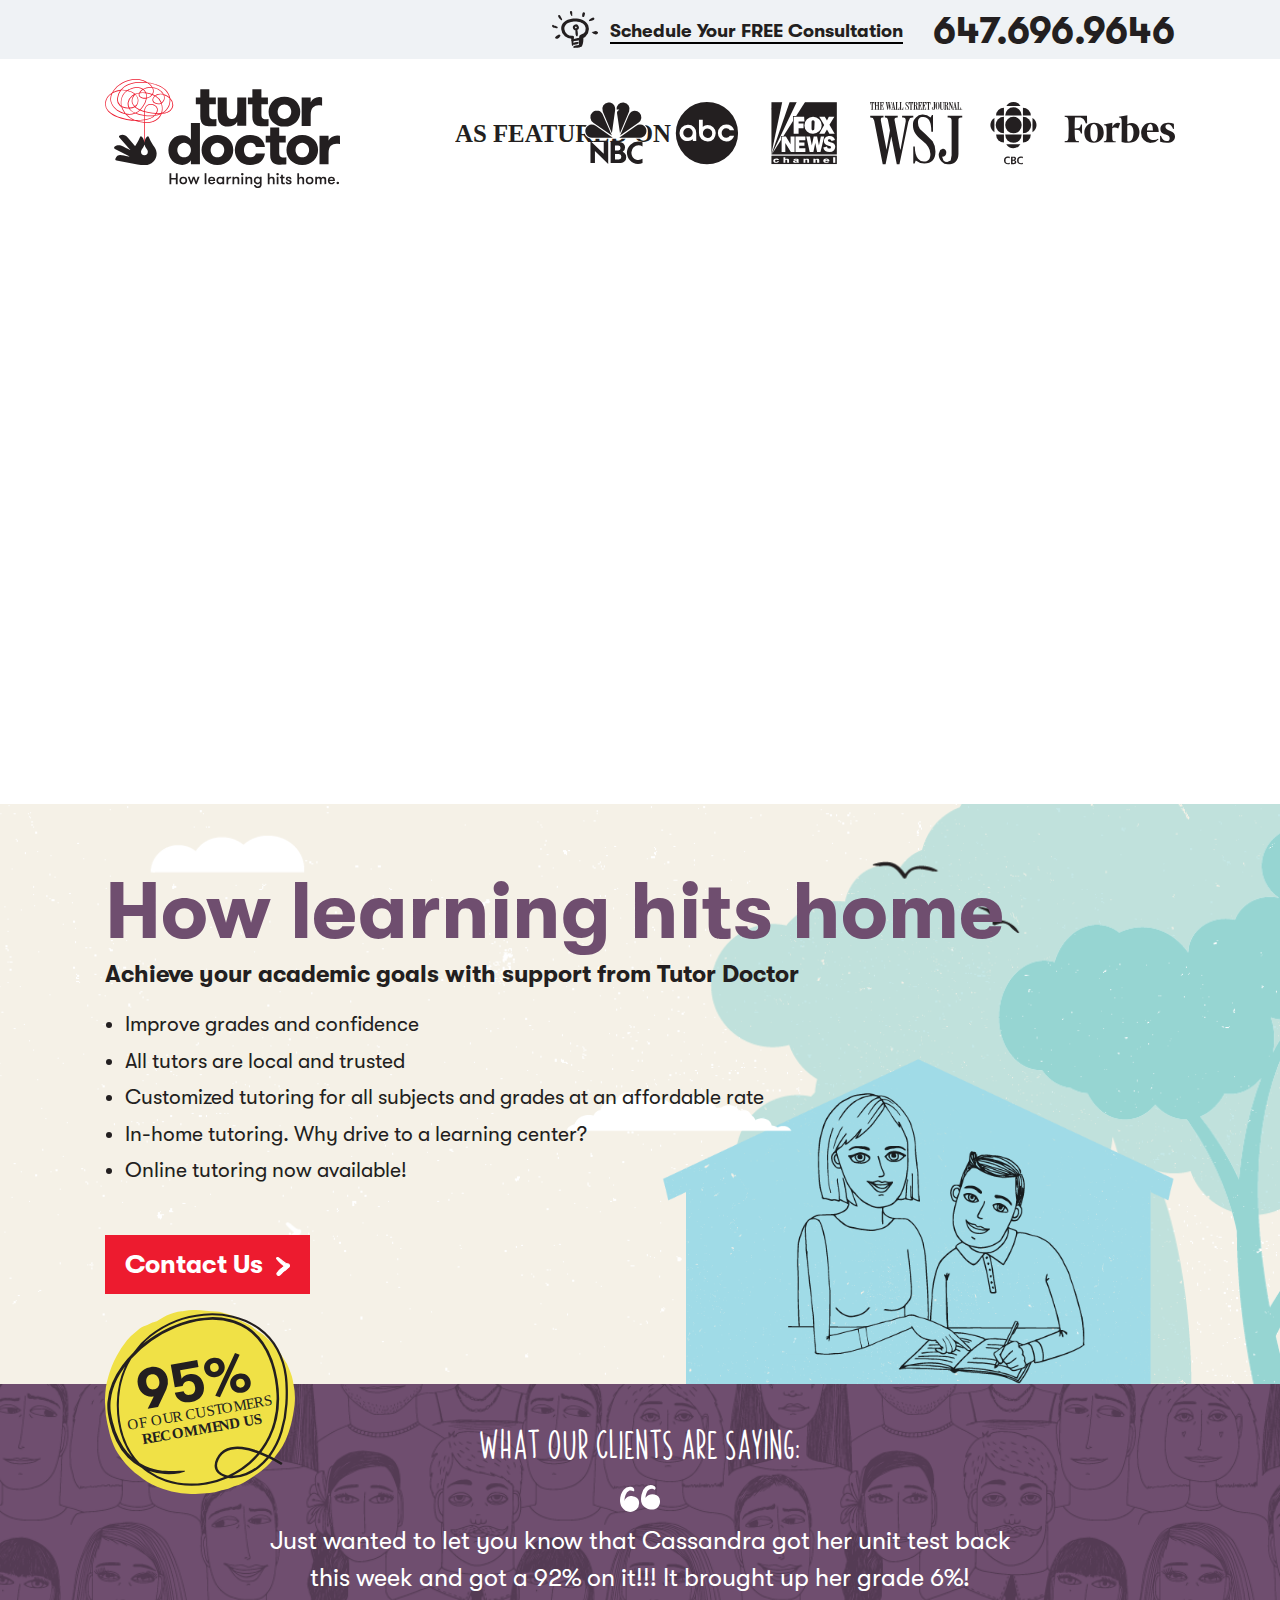
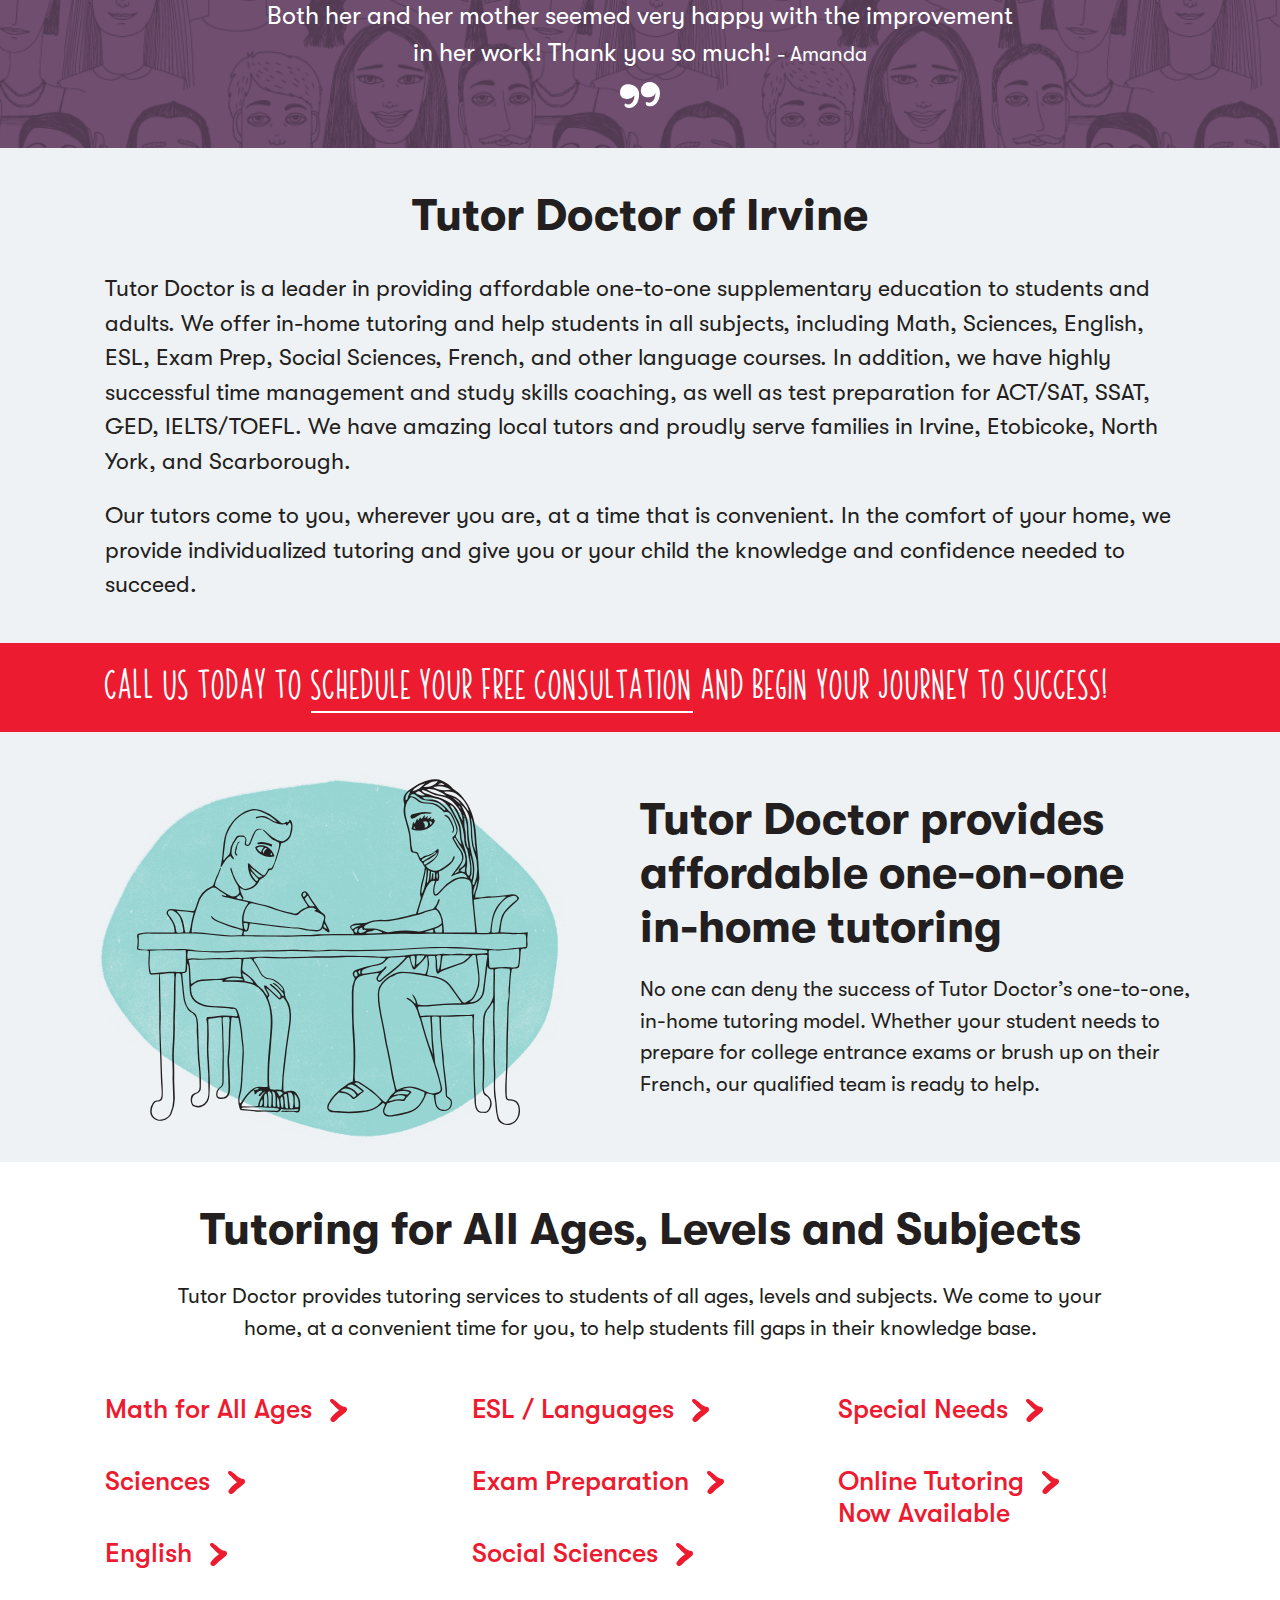
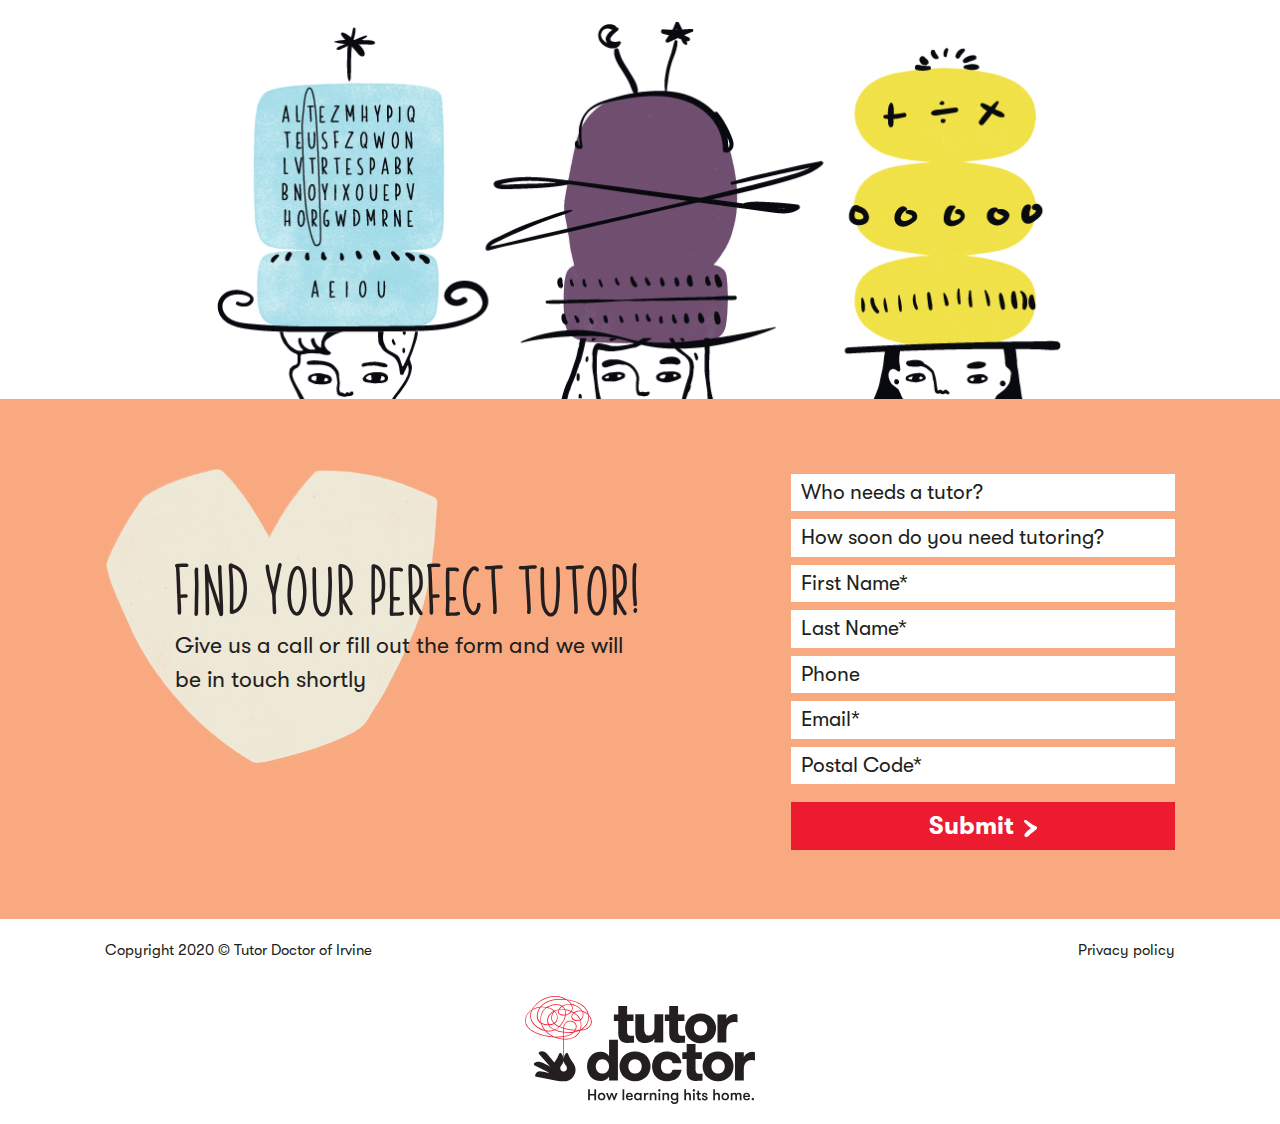
<file: index.html>
<!DOCTYPE html>
<html>
<head>
	<title>Tutor doctor</title>
	<meta charset="UTF-8">
    <meta name="viewport" content="width=device-width, initial-scale=1.0">
    <link rel="stylesheet" href="https://maxcdn.bootstrapcdn.com/font-awesome/4.7.0/css/font-awesome.min.css">


	<link rel="stylesheet" href="https://stackpath.bootstrapcdn.com/bootstrap/4.3.1/css/bootstrap.min.css" integrity="sha384-ggOyR0iXCbMQv3Xipma34MD+dH/1fQ784/j6cY/iJTQUOhcWr7x9JvoRxT2MZw1T" crossorigin="anonymous">

	<script
	  src="https://code.jquery.com/jquery-3.4.1.js"
	  integrity="sha256-WpOohJOqMqqyKL9FccASB9O0KwACQJpFTUBLTYOVvVU="
	  crossorigin="anonymous"></script>
	<script src="https://cdnjs.cloudflare.com/ajax/libs/popper.js/1.14.7/umd/popper.min.js" integrity="sha384-UO2eT0CpHqdSJQ6hJty5KVphtPhzWj9WO1clHTMGa3JDZwrnQq4sF86dIHNDz0W1" crossorigin="anonymous"></script>
	<script src="https://stackpath.bootstrapcdn.com/bootstrap/4.3.1/js/bootstrap.min.js" integrity="sha384-JjSmVgyd0p3pXB1rRibZUAYoIIy6OrQ6VrjIEaFf/nJGzIxFDsf4x0xIM+B07jRM" crossorigin="anonymous"></script>

	<link rel="shortcut icon" type="image/jpg" href="img/favi.jpg">
	<link rel="stylesheet" href="css/style.css">

</head>
<body>

<div class="container-fluid phoneline">
	<div class="container">
		<div class="row">
			<div class="col-md-12">
				<p><img src="img/icon1.svg" alt=""><a href="http://www.bookme1.com" style="border-bottom: 2px solid black;">Schedule Your FREE Consultation</a> <span><a href="tel:6476969646">647.696.9646</a></span></p>
			</div>
		</div>
	</div>
</div>
<div class="container-fluid header">
	<div class="container">
		<div class="row">
			<div class="col-md-12">
				<div class="cont">
					<a href="index.html"><img src="img/logo.svg" class="logo" alt=""></a>
					<div class="brands">
						<img src="img/brands.svg" alt="">
					</div>
				</div>
			</div>
		</div>
	</div>
</div>
<div class="video-responsive">
    <iframe width="420" height="315" src="https://www.youtube.com/embed/mTZXGEsOu-E" frameborder="0" allowfullscreen></iframe>
</div>
<div class="container-fluid hero">
	<div class="container">
		<div class="row">
			<div class="col-md-12">
				<div class="cont">
					<img src="img/img1.png" class="imgr" alt="">
					
					<div class="texts">
						<h1>How learning hits home</h1>
						<h2>Achieve your academic goals with support from Tutor Doctor</h2>

						<ul>
							<li>Improve grades and conﬁdence</li>
							<li>All tutors are local and trusted</li>
							<li>Customized tutoring for all subjects and grades at an affordable rate</li>
							<li>In-home tutoring. Why drive to a learning center?</li>
							<li>Online tutoring now available!</li>
						</ul>

						<p class="redbtn"><a href="">Contact Us <img src="img/btnarrow.svg" alt=""></a></p>
					</div>
					
					<img src="img/recommendus.svg" class="recommendus" alt="">
				</div>
			</div>
		</div>
	</div>
</div>

<div class="container-fluid sec2">
	<div class="container">
		<div class="row">
			<div class="col-md-12">
				<h1>What Our Clients are Saying:</h1>
				<img src="img/icon2sec2.svg" class="icon2sec2" alt="">
				<p>Just wanted to let you know that Cassandra got her unit test back <br> this week and got a 92% on it!!! It brought up her grade 6%! <br> Both her and her mother seemed very happy with the improvement <br> in her work! Thank you so much! <span>- Amanda</span></p>
				<img src="img/icon3sec2.svg" class="icon3sec2" alt="">
			</div>
		</div>
	</div>
</div>
<div class="container-fluid sec3">
	<div class="container">
		<div class="row">
			<div class="col-md-12">
				<h1>Tutor Doctor of Irvine</h1>
				<p>Tutor Doctor is a leader in providing affordable one-to-one supplementary education to students and adults. We offer in-home tutoring and help students in all subjects, including Math, Sciences, English, ESL, Exam Prep, Social Sciences, French, and other language courses. In addition, we have highly successful time management and study skills coaching, as well as test preparation for ACT/SAT, SSAT, GED, IELTS/TOEFL. We have amazing local tutors and proudly serve families in Irvine, Etobicoke, North York, and Scarborough. </p>
				<p>Our tutors come to you, wherever you are, at a time that is convenient. In the comfort of your home, we provide individualized tutoring and give you or your child the knowledge and confidence needed to succeed. </p>
			</div>
		</div>
	</div>
</div>


<div class="container-fluid sec4">
	<div class="container">
		<div class="row">
			<div class="col-md-12">
				<p>Call Us Today to <a href="http://www.bookme1.com">Schedule Your FREE Consultation</a> and Begin Your Journey to Success!</p>
			</div>
		</div>
	</div>
</div>

<div class="container-fluid sec5">
	<div class="container">
		<div class="row">
			<div class="col-md-12">
				<div class="right_cont">
					<h1>Tutor Doctor provides affordable one-on-one in-home tutoring</h1>
					<p>No one can deny the success of Tutor Doctor’s one-to-one, in-home tutoring model. Whether your student needs to prepare for college entrance exams or brush up on their French, our qualiﬁed team is ready to help.</p>
				</div>
				<img src="img/sec5img.svg" class="sec5img" alt="">
			</div>
		</div>
	</div>
</div>

<div class="container-fluid sec6">
	<div class="container">
		<div class="row">
			<div class="col-md-12">
				<h1>Tutoring for All Ages, Levels and Subjects</h1>
				<p>Tutor Doctor provides tutoring services to students of all ages, levels and subjects. We come to your home, at a convenient time for you, to help students ﬁll gaps in their knowledge base.</p>

				<div class="row">
					<div class="col-lg-4">
						<ul>
							<li>
								<a href="#0" id="MathBtn" onclick="openModal('Math')">Math for All Ages <img src="img/arrowli.svg" alt=""></a>
								<div class="content">
								  <p>Lorem ipsum...</p>
								</div>
							</li>

							<li>
								<a href="#0" id="SciencesBtn" onclick="openModal('Sciences')">Sciences <img src="img/arrowli.svg" alt=""></a>
								<div class="content">
								  <p>Lorem ipsum...</p>
								</div>
							</li>
							<li>
								<a href="#0" id="EnglishBtn" onclick="openModal('English')">English <img src="img/arrowli.svg" alt=""></a>
								<div class="content">
								  <p>Lorem ipsum...</p>
								</div>
							</li>
						</ul>
					</div>
					<div class="col-lg-4">
						<ul>
							<li>
								<a href="#0" id="ESLBtn" onclick="openModal('ESL')">ESL / Languages <img src="img/arrowli.svg" alt=""></a>
								<div class="content">
								  <p>Lorem ipsum...</p>
								</div>
							</li>
							<li>
								<a href="#0" id="ExamBtn" onclick="openModal('Exam')">Exam Preparation <img src="img/arrowli.svg" alt=""></a>
								<div class="content">
								  <p>Lorem ipsum...</p>
								</div>
							</li>
							<li>
								<a href="#0" id="SocialBtn" onclick="openModal('Social')">Social Sciences <img src="img/arrowli.svg" alt=""></a>
								<div class="content">
								  <p>Lorem ipsum...</p>
								</div>
							</li>
						</ul>
					</div>
					<div class="col-lg-4">
						<ul>
							<li>
								<a href="#0" id="SpecialBtn" onclick="openModal('Special')">Special Needs <img src="img/arrowli.svg" alt=""></a>
								<div class="content">
								  <p>Lorem ipsum...</p>
								</div>
							</li>
							<li>
								<a href="#0" id="OnlineBtn" onclick="openModal('Online')">Online Tutoring <br> Now Available <img src="img/arrowli.svg" alt=""></a>
								<div class="content">
								  <p>Lorem ipsum...</p>
								</div>
							</li>
						</ul>
					</div>
				</div>

				<img src="img/wmns.png" class="wmns" alt="">
			</div>
		</div>
	</div>
</div>
<div class="container-fluid sec7">
	<div class="container">
		<div class="row">
			<div class="col-lg-7">
				<img src="img/sec7img.png" class="sec7img" alt="">
				<h1>FIND YOUR PERFECT TUTOR!</h1>
				<p>Give us a call or fill out the form and we will be in touch shortly</p>
			</div>
			<div class="col-lg-5">
				<form action="">
					<input type="text" placeholder="Who needs a tutor?">
					<input type="text" placeholder="How soon do you need tutoring?">
					<input type="text" placeholder="First Name*" required>
					<input type="text" placeholder="Last Name*" required>
					<input type="text" placeholder="Phone">
					<input type="email" placeholder="Email*" required>
					<input type="text" placeholder="Postal Code*" pattern = "[0-9]{5,5}" required>
					<button>Submit<img src="img/btnarrow.svg" alt=""></button>
					<!-- <a href="thankyoupage.html">Submit<img src="img/btnarrow.svg" alt=""></a> -->
				</form>
			</div>
		</div>
	</div>
</div>

<div class="container-fluid footer">
	<div class="container">
		<div class="row">
			<div class="col-lg-6">
				<p>Copyright 2020 © Tutor Doctor of Irvine</p>
			</div>
			<div class="col-lg-6">
				<p class="rightp"><a href="">Privacy policy</a></p>
			</div>
			<div class="col-lg-12">
				<a href="index.html"><img src="img/logo.svg" class="logo" alt=""></a>
			</div>
		</div>
	</div>
</div>


<div id="MathModal" class="modal">
  <div class="modal-content">
    <span class="close" onclick="closeModal('MathModal')">&times;</span>
    <p>Set Your Child Up for Success with the Right Tools At Tutor Doctor, </p>

	<p>we call students with special needs exceptional students. The term exceptional celebrates students’ differences, includes all learners who need additional support in the classroom, and is quickly becoming the preferred term in educational circles.

	In a study conducted by the Center of Parent Information and Resources, it was discovered that one-to-one tutoring is profoundly beneficial for students with unique learning needs. At Tutor Doctor, we know exceptional students can succeed given the right tools and personalized attention- which is exactly what our tutoring program aims to provide.

	When you work with us, the tutors we work with come to you-- wherever you are, whenever is convenient for you. After matching your child with a handpicked tutor, our goal is to fill in the missing gaps in your child’s knowledge, provide them with the skills necessary to be independent learners, and to help boost their confidence by allowing them to grow in a comfortable learning environment.</p>
  </div>
</div>

<div id="SciencesModal" class="modal">
  <div class="modal-content">
    <span class="close" onclick="closeModal('SciencesModal')">&times;</span>
  </div>
</div>

<div id="EnglishModal" class="modal">
  <div class="modal-content">
    <span class="close" onclick="closeModal('EnglishModal')">&times;</span>
  </div>
</div>

<div id="ESLModal" class="modal">
  <div class="modal-content">
    <span class="close" onclick="closeModal('ESLModal')">&times;</span>
  </div>
</div>

<div id="ExamModal" class="modal">
  <div class="modal-content">
    <span class="close" onclick="closeModal('ExamModal')">&times;</span>
  </div>
</div>

<div id="SocialModal" class="modal">
  <div class="modal-content">
    <span class="close" onclick="closeModal('SocialModal')">&times;</span>
  </div>
</div>

<div id="SpecialModal" class="modal">
  <div class="modal-content">
    <span class="close" onclick="closeModal('SpecialModal')">&times;</span>
  </div>
</div>

<div id="OnlineModal" class="modal">
  <div class="modal-content">
    <span class="close" onclick="closeModal('OnlineModal')">&times;</span>
  </div>
</div>


<script>
$('.hero .cont .texts .redbtn').click(function(event){
	event.preventDefault();

	$("html, body").animate({
	        scrollTop: $(".sec7 form").offset().top
	    }, 1000);
}); 

$(".sec7 form").on("submit",function(e) {
   e.preventDefault(); // cancel submission
   window.location.href = "thankyoupage.html";
});

// Get the modal
var currentModal;

// When the user clicks on the button, open the modal
function openModal(modalName) {
  currentModal = document.getElementById(modalName+"Modal");
  document.getElementById(modalName+"Modal").style.display = "block";
}

// When the user clicks on <span> (x), close the modal
function closeModal(modalName) {
  document.getElementById(modalName).style.display = "none";
}

// When the user clicks anywhere outside of the modal, close it
window.onclick = function(event) {
  if (event.target == currentModal) {
    currentModal.style.display = "none";
  }
}

</script>

</body>
</html>
</file>
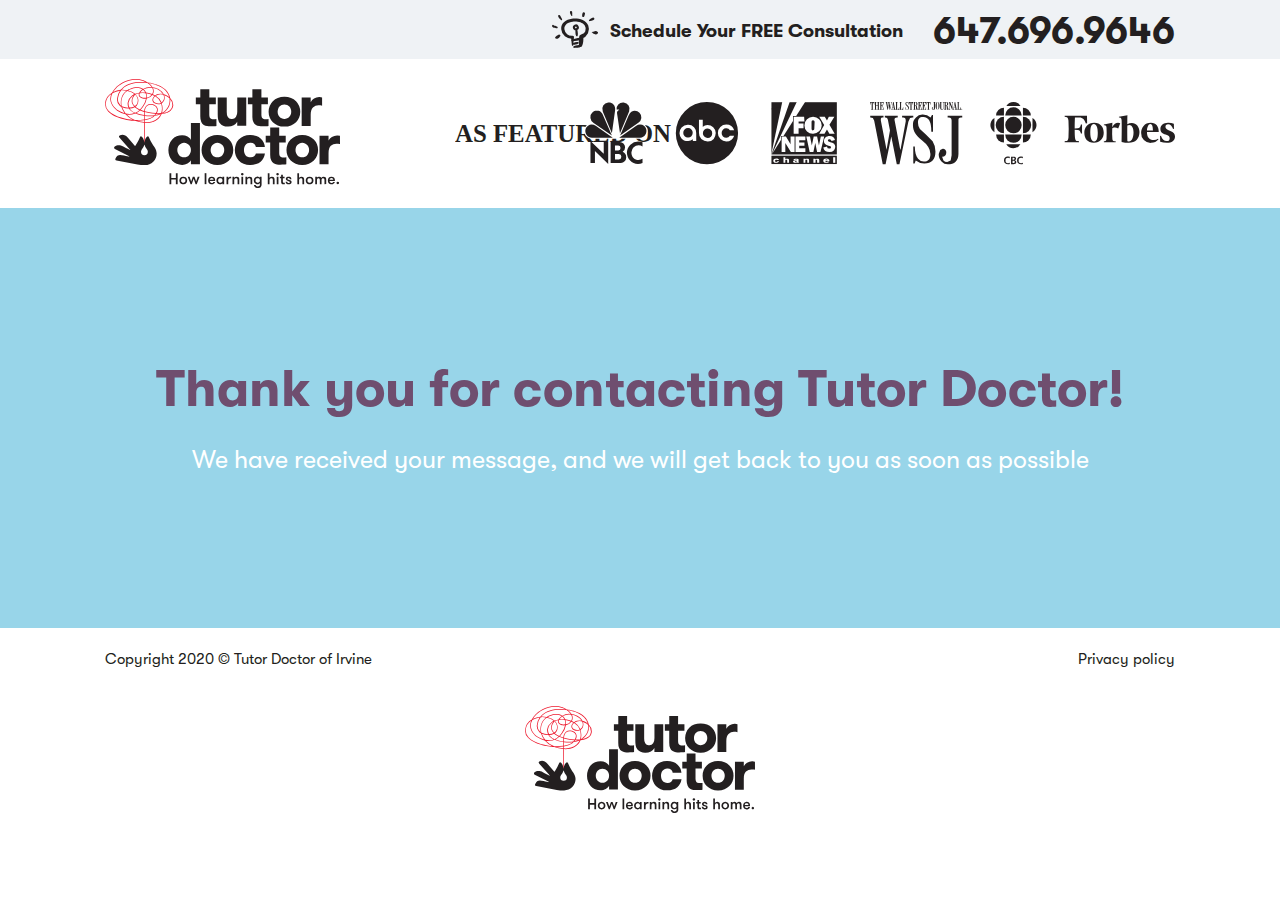
<file: thankyoupage.html>
<!DOCTYPE html><html><head>	<title>Tutor doctor</title>	<meta charset="UTF-8">    <meta name="viewport" content="width=device-width, initial-scale=1.0">    <link rel="stylesheet" href="https://maxcdn.bootstrapcdn.com/font-awesome/4.7.0/css/font-awesome.min.css">	<link rel="stylesheet" href="https://stackpath.bootstrapcdn.com/bootstrap/4.3.1/css/bootstrap.min.css" integrity="sha384-ggOyR0iXCbMQv3Xipma34MD+dH/1fQ784/j6cY/iJTQUOhcWr7x9JvoRxT2MZw1T" crossorigin="anonymous">	<script	  src="https://code.jquery.com/jquery-3.4.1.js"	  integrity="sha256-WpOohJOqMqqyKL9FccASB9O0KwACQJpFTUBLTYOVvVU="	  crossorigin="anonymous"></script>	<script src="https://cdnjs.cloudflare.com/ajax/libs/popper.js/1.14.7/umd/popper.min.js" integrity="sha384-UO2eT0CpHqdSJQ6hJty5KVphtPhzWj9WO1clHTMGa3JDZwrnQq4sF86dIHNDz0W1" crossorigin="anonymous"></script>	<script src="https://stackpath.bootstrapcdn.com/bootstrap/4.3.1/js/bootstrap.min.js" integrity="sha384-JjSmVgyd0p3pXB1rRibZUAYoIIy6OrQ6VrjIEaFf/nJGzIxFDsf4x0xIM+B07jRM" crossorigin="anonymous"></script>	<link rel="stylesheet" href="css/style.css"></head><body><div class="container-fluid phoneline">	<div class="container">		<div class="row">			<div class="col-md-12">				<p><img src="img/icon1.svg" alt=""><a href="http://www.bookme1.com">Schedule Your FREE Consultation</a> <span><a href="tel:6476969646">647.696.9646</a></span></p>			</div>		</div>	</div></div><div class="container-fluid header">	<div class="container">		<div class="row">			<div class="col-md-12">				<div class="cont">					<a href="index.html"><img src="img/logo.svg" class="logo" alt=""></a>					<div class="brands">						<img src="img/brands.svg" alt="">					</div>				</div>			</div>		</div>	</div></div><div class="container-fluid thankyoupage">	<div class="container">		<div class="row">			<h1>Thank you for contacting Tutor Doctor!</h1>			<p>We have received your message, and we will get back to you as soon as possible</p>		</div>	</div></div><div class="container-fluid footer">	<div class="container">		<div class="row">			<div class="col-lg-6">				<p>Copyright 2020 © Tutor Doctor of Irvine</p>			</div>			<div class="col-lg-6">				<p class="rightp"><a href="">Privacy policy</a></p>			</div>			<div class="col-lg-12">				<a href="index.html"><img src="img/logo.svg" class="logo" alt=""></a>			</div>		</div>	</div></div></body></html>
</file>
<file: css/style.css>
@font-face {
  font-family: GT_Walsheim_Bold;
  src: url("../fonts/GT-Walsheim-Bold.otf"); }

@font-face {
  font-family: GT_Walsheim_Regular;
  src: url("../fonts/GT-Walsheim-Regular.otf"); }

@font-face {
  font-family: GT_Walsheim_Medium;
  src: url("../fonts/GT-Walsheim-Medium.otf"); }

@font-face {
  font-family: Carley_Co_Bold;
  src: url("../fonts/Carley-Co-Bold.otf"); }

@media (min-width: 1200px) {
  .container {
    max-width: 1100px; } }

.phoneline {
  background: #EFF2F5; }
  .phoneline p {
    margin: 0;
    padding: 0;
    padding-top: 17px;
    padding-bottom: 11px;
    text-align: right;
    font-family: GT_Walsheim_Bold;
    font-size: 18.8px;
    color: #231F20;
    padding-right: 272px;
    position: relative; }
    .phoneline p a {
      color: #231F20;
      -webkit-transition: all .15s ease;
      -moz-transition: all .15s ease;
      -ms-transition: all .15s ease;
      -o-transition: all .15s ease;
      transition: all .15s ease; }
    .phoneline p a:hover {
      opacity: 0.7;
      text-decoration: none; }
    .phoneline p span {
      font-size: 38.4px;
      position: absolute;
      top: 2px;
      right: 0; }
    .phoneline p img {
      max-width: 46px;
      margin-right: 12px;
      margin-top: -6px; }

.header {
  background: #fff;
  padding-top: 20px;
  padding-bottom: 20px; }
  .header .cont {
    position: relative; }
  .header .logo {
    max-width: 235px; }
  .header .brands {
    position: absolute;
    right: 0;
    max-width: calc(100% - 350px);
    width: 100%;
    top: 50%;
    transform: translateY(-50%); }
    .header .brands img {
      max-width: 100%; }

.hero {
  background: url("../img/bghero.png") no-repeat right bottom;
  -webkit-background-size: cover;
  -moz-background-size: cover;
  -o-background-size: cover;
  background-size: cover; }
  .hero .cont {
    position: relative;
    min-height: 580px;
    padding-top: 60px; }
    .hero .cont .imgr {
      position: absolute;
      right: -100px;
      bottom: 0;
      z-index: 0; }
    .hero .cont .texts {
      position: relative;
      z-index: 2; }
      .hero .cont .texts h1 {
        margin: 0;
        padding: 0;
        text-align: left;
        font-family: GT_Walsheim_Bold;
        font-size: 80px;
        color: #6F4E6F; }
      .hero .cont .texts h2 {
        margin: 0;
        padding: 0;
        text-align: left;
        font-family: GT_Walsheim_Bold;
        font-size: 24px;
        color: #231F20;
        margin-bottom: 20px; }
      .hero .cont .texts ul {
        padding: 0;
        margin: 0;
        padding-left: 20px; }
        .hero .cont .texts ul li {
          margin: 0;
          padding: 0;
          text-align: left;
          font-family: GT_Walsheim_Regular;
          font-size: 21px;
          color: #231F20;
          margin-bottom: 5px; }
      .hero .cont .texts .redbtn {
        margin: 0;
        padding: 0;
        margin-top: 58px; }
        .hero .cont .texts .redbtn a {
          font-family: GT_Walsheim_Bold;
          font-size: 26px;
          color: #fff;
          background: #ED1B2F;
          padding: 15px 20px;
          -webkit-transition: all .25s ease;
          -moz-transition: all .25s ease;
          -ms-transition: all .25s ease;
          -o-transition: all .25s ease;
          transition: all .25s ease; }
        .hero .cont .texts .redbtn a:hover {
          text-decoration: none;
          opacity: 0.7; }
        .hero .cont .texts .redbtn img {
          max-width: 14px;
          margin-left: 7px; }
    .hero .cont .recommendus {
      position: absolute;
      bottom: 0;
      max-width: 190px;
      margin-bottom: -110px; }

.sec2 {
  background: url("../img/bgsec2.png") no-repeat center center;
  -webkit-background-size: cover;
  -moz-background-size: cover;
  -o-background-size: cover;
  background-size: cover;
  min-height: 350px;
  padding-bottom: 40px; }
  .sec2 h1 {
    margin: 0;
    padding: 0;
    text-align: center;
    font-family: Carley_Co_Bold;
    font-size: 42px;
    color: #fff;
    margin-top: 40px;
    margin-bottom: 10px; }
  .sec2 p {
    margin: 0;
    padding: 0;
    font-family: GT_Walsheim_Regular;
    font-size: 25px;
    color: #fff;
    text-align: center;
    max-width: 800px;
    margin: auto; }
    .sec2 p span {
      font-size: 20.5px; }
  .sec2 .icon2sec2 {
    max-width: 41px;
    display: block;
    margin: auto;
    margin-bottom: 10px; }
  .sec2 .icon3sec2 {
    max-width: 41px;
    display: block;
    margin: auto;
    margin-top: 10px; }

.sec3 {
  min-height: 430px;
  background: #EFF2F5;
  padding-bottom: 20px; }
  .sec3 h1 {
    margin: 0;
    padding: 0;
    text-align: center;
    font-family: GT_Walsheim_Bold;
    font-size: 45px;
    color: #231F20;
    padding-top: 40px;
    margin-bottom: 30px; }
  .sec3 p {
    margin: 0;
    padding: 0;
    font-family: GT_Walsheim_Regular;
    font-size: 23px;
    color: #231F20;
    text-align: left;
    margin-bottom: 20px; }

.sec4 {
  background: #ED1B2F;
  padding-top: 15px;
  padding-bottom: 10px; }
  .sec4 p {
    margin: 0;
    padding: 0;
    text-align: left;
    font-family: Carley_Co_Bold;
    font-size: 43px;
    color: #fff; }
    .sec4 p a {
      color: #fff;
      border-bottom: 2px solid #fff;
      -webkit-transition: all .25s ease;
      -moz-transition: all .25s ease;
      -ms-transition: all .25s ease;
      -o-transition: all .25s ease;
      transition: all .25s ease; }
    .sec4 p a:hover {
      opacity: 0.7;
      text-decoration: none; }

.sec5 {
  min-height: 430px;
  background: #EFF2F5;
  padding-top: 30px; }
  .sec5 .sec5img {
    max-width: 590px;
    margin-left: -75px; }
  .sec5 .right_cont {
    position: absolute;
    right: 0;
    top: 30px;
    max-width: calc(100% - 550px); }
    .sec5 .right_cont h1 {
      margin: 0;
      padding: 0;
      font-family: GT_Walsheim_Bold;
      font-size: 45px;
      color: #231F20; }
    .sec5 .right_cont p {
      margin: 0;
      padding: 0;
      margin-top: 20px;
      font-family: GT_Walsheim_Regular;
      font-size: 21px;
      color: #231F20; }

.sec6 {
  padding-top: 40px; }
  .sec6 .wmns {
    max-width: 850px;
    margin: auto;
    display: block;
    width: 100%; }
  .sec6 h1 {
    margin: 0;
    padding: 0;
    font-family: GT_Walsheim_Bold;
    font-size: 45px;
    color: #231F20;
    text-align: center; }
  .sec6 p {
    margin: 0;
    padding: 0;
    font-family: GT_Walsheim_Regular;
    font-size: 21px;
    color: #231F20;
    text-align: center;
    max-width: 970px;
    margin: auto;
    margin-top: 25px;
    margin-bottom: 50px; }
  .sec6 ul {
    padding: 0;
    margin: 0;
    list-style: none;
    margin-bottom: 10px; }
    .sec6 ul li {
      margin: 0;
      padding: 0; }
      .sec6 ul li a {
        font-family: GT_Walsheim_Medium;
        font-size: 27px;
        color: #ED1B2F;
        position: relative;
        padding-right: 35px;
        margin-bottom: 40px;
        display: inline-block;
        line-height: 32px;
        -webkit-transition: all .25s ease;
        -moz-transition: all .25s ease;
        -ms-transition: all .25s ease;
        -o-transition: all .25s ease;
        transition: all .25s ease; }
      .sec6 ul li a:hover {
        opacity: 0.7;
        text-decoration: none; }      
      .sec6 ul li a.active{
        border-bottom: 1px solid #ED1B2F;
      }
      .sec6 ul li img {
        position: absolute;
        right: 0;
        top: 5px;
        max-width: 17px; }

.sec7 {
  min-height: 520px;
  padding-bottom: 50px;
  background: #F9A980; }
  .sec7 .sec7img {
    position: absolute;
    top: 70px; }
  .sec7 h1 {
    margin: 0;
    padding: 0;
    text-align: left;
    font-family: Carley_Co_Bold;
    font-size: 72px;
    line-height: 60px;
    color: #231F20;
    padding-top: 170px;
    z-index: 1;
    position: relative;
    padding-left: 70px; }
  .sec7 p {
    margin: 0;
    padding: 0;
    text-align: left;
    font-family: GT_Walsheim_Regular;
    font-size: 23px;
    color: #231F20;
    position: relative;
    z-index: 2;
    padding-left: 70px;
    max-width: 530px; }
    .sec7 p span {
      font-family: GT_Walsheim_Bold; }
  .sec7 form {
    max-width: 384px;
    float: right;
    margin-top: 75px; }
    .sec7 form input {
      font-family: GT_Walsheim_Regular;
      font-size: 21px;
      color: #231F20;
      padding: 3px 10px;
      border: 0;
      background: #fff;
      width: 100%;
      margin-bottom: 8px; }
    .sec7 form button {
      background: #ED1B2F;
      font-family: GT_Walsheim_Bold;
      font-size: 25px;
      text-align: center;
      color: #fff;
      padding: 5px;
      display: inline-block;
      width: 100%;
      border: 0;
      margin-top: 10px;
      -webkit-transition: all .25s ease;
      -moz-transition: all .25s ease;
      -ms-transition: all .25s ease;
      -o-transition: all .25s ease;
      transition: all .25s ease; }
      .sec7 form button img {
        max-width: 13px;
        margin-left: 10px; }
    .sec7 form button:hover {
      opacity: 0.7; }
    .sec7 form a {
      background: #ED1B2F;
      font-family: GT_Walsheim_Bold;
      font-size: 25px;
      text-align: center;
      color: #fff;
      padding: 5px;
      display: inline-block;
      width: 100%;
      border: 0;
      margin-top: 10px;
      -webkit-transition: all .25s ease;
      -moz-transition: all .25s ease;
      -ms-transition: all .25s ease;
      -o-transition: all .25s ease;
      transition: all .25s ease; }
      .sec7 form a img {
        max-width: 13px;
        margin-left: 10px; }
    .sec7 form a:hover {
      opacity: 0.7;
      text-decoration: none; }
    .sec7 form input:focus {
      outline: none; }
    .sec7 form *::placeholder {
      /* Chrome, Firefox, Opera, Safari 10.1+ */
      color: #231F20;
      opacity: 1;
      /* Firefox */ }
    .sec7 form *:-ms-input-placeholder {
      /* Internet Explorer 10-11 */
      color: #231F20; }
    .sec7 form *::-ms-input-placeholder {
      /* Microsoft Edge */
      color: #231F20; }

.footer {
  padding-top: 20px;
  padding-bottom: 20px; }
  .footer p {
    margin: 0;
    padding: 0;
    text-align: left;
    font-family: GT_Walsheim_Regular;
    font-size: 15px;
    color: #231F20; }
  .footer .rightp {
    text-align: right; }
    .footer .rightp a {
      color: #231F20;
      -webkit-transition: all .25s ease;
      -moz-transition: all .25s ease;
      -ms-transition: all .25s ease;
      -o-transition: all .25s ease;
      transition: all .25s ease; }
    .footer .rightp a:hover {
      opacity: 0.7;
      text-decoration: none; }
  .footer .logo {
    max-width: 230px;
    margin: auto;
    margin-top: 35px;
    display: block; }

@media (max-width: 1360px) {
  .hero .cont .imgr {
    right: 0;
    max-width: 610px; } }

@media (max-width: 1200px) {
  .sec4 p {
    font-size: 38px; }
  .sec5 .sec5img {
    max-width: 470px; }
  .sec5 .right_cont {
    max-width: calc(100% - 390px); }
  .sec5 .right_cont h1 {
    font-size: 35px; }
  .sec5 .right_cont p {
    font-size: 19px; }
  .sec5 {
    min-height: auto;
    padding-bottom: 20px; }
  .sec7 h1 {
    font-size: 62px;
    padding-top: 150px; } }

@media (max-width: 992px) {
  .container {
    max-width: 290px; }
  .phoneline p span {
    top: auto;
    right: auto;
    position: relative;
    text-align: center;
    font-size: 18px;
    display: block; }
  .phoneline p {
    padding: 0;
    text-align: center;
    font-size: 14px;
    padding-bottom: 5px; }
  .phoneline p img {
    max-width: 36px;
    margin-right: 9px;
    display: block;
    margin: auto;
    padding-top: 10px; }
  .header .logo {
    max-width: 185px;
    margin: auto;
    display: block; }
  .header .brands {
    display: none; }
  .hero .cont {
    padding-top: 20px; }
  .hero .cont .texts h1 {
    font-size: 30px;
    text-align: center; }
  .hero .cont .texts h2 {
    font-size: 18px;
    text-align: center;
    margin-bottom: 10px; }
  .hero .cont .texts ul li {
    font-size: 16px;
    color: #231F20;
    margin-bottom: 0px;
    text-align: center; }
  .hero .cont .texts .redbtn a {
    font-size: 13px;
    padding: 15px 0px;
    width: 100%;
    display: inline-block;
    text-align: center; }
  .hero .cont .texts .redbtn img {
    display: none; }
  .hero .cont .texts .redbtn {
    margin-top: 18px; }
  .hero .cont .imgr {
    display: none; }
  .hero .cont {
    min-height: auto;
    padding-bottom: 80px; }
  .hero {
    background: url(../img/bghero.png) no-repeat center bottom;
    -webkit-background-size: cover;
    -moz-background-size: cover;
    -o-background-size: cover;
    background-size: cover; }
  .hero .cont .recommendus {
    left: 0;
    right: 0;
    max-width: 120px;
    margin: auto;
    margin-bottom: -50px; }
  .sec2 h1 {
    margin-top: 70px;
    font-size: 29px; }
  .sec2 .icon2sec2 {
    max-width: 25px;
    margin-bottom: 5px; }
  .sec2 .icon3sec2 {
    max-width: 25px;
    margin-top: 5px; }
  .sec2 p {
    font-size: 16px; }
    .sec2 p br {
      display: none; }
  .sec2 p span {
    display: block; }
  .sec3 h1 {
    padding-top: 30px;
    font-size: 29px;
    margin-bottom: 10px; }
  .sec3 p {
    font-size: 15px;
    text-align: center;
    margin-bottom: 15px; }
  .sec4 p {
    font-size: 28px;
    text-align: center; }
  .sec5 .right_cont {
    max-width: 100%;
    position: relative; }
  .sec5 .right_cont h1 {
    font-size: 25px;
    text-align: center; }
  .sec5 .right_cont p {
    font-size: 18px; }
  .sec5 {
    padding-top: 0; }
  .sec5 .sec5img {
    max-width: 100%;
    margin: auto;
    margin-top: 50px; }
  .sec6 {
    padding-top: 10px; }
  .sec6 h1 {
    font-size: 25px;
    text-align: center; }
  .sec6 p {
    font-size: 18px;
    margin-top: 15px;
    margin-bottom: 30px; }
  .sec6 ul li a {
    font-size: 19px;
    padding-right: 35px;
    width: 100%;
    display: block;
    line-height: unset;
    margin-bottom: 10px; }
  .sec6 ul li img {
    top: 8px;
    max-width: 13px; }
  .sec7 .sec7img {
    top: 30px;
    max-width: 260px; }
  .sec7 h1 {
    padding: 0;
    padding-top: 40px;
    text-align: center;
    font-size: 60px; }
  .sec7 p {
    padding: 0;
    font-size: 18px;
    text-align: center; }
  .sec7 form {
    margin-top: 35px; }
  .sec7 form input {
    font-size: 16px;
    padding: 10px 10px 6px 15px;
    line-height: unset; }
  .sec7 form button {
    font-size: 17px;
    padding: 12px 5px; }
  .sec7 form button img {
    max-width: 10px; }
  .sec7 {
    padding-bottom: 30px; }
  .footer p {
    text-align: center; }
  .footer .rightp {
    text-align: center;
    margin-bottom: 0;
    margin-top: 20px; }
  .footer .logo {
    margin-top: 20px;
    max-width: 180px; } }

.thankyoupage {
  background: #98d5e9;
  padding-top: 150px;
  padding-bottom: 150px; }
  .thankyoupage h1 {
    margin: 0;
    padding: 0;
    font-family: GT_Walsheim_Bold;
    font-size: 52px;
    color: #6F4E6F;
    text-align: center;
    margin: auto; }
  .thankyoupage p {
    margin: 0;
    padding: 0;
    font-family: GT_Walsheim_Regular;
    font-size: 25px;
    color: #fff;
    text-align: center;
    margin: auto;
    margin-top: 20px; }

@media (max-width: 992px) {
  .thankyoupage {
    padding-top: 50px;
    padding-bottom: 50px; }
  .thankyoupage h1 {
    font-size: 32px; }
  .thankyoupage p {
    font-size: 20px; } }



.video-responsive{
      overflow:hidden;
      padding-bottom:56.25%;
      position:relative;
      height:0;
      max-height: 596px;
  }
  
  @media screen and (min-width: 992px) {
    .video-responsive {
      height: 596px;
      padding-bottom:10px;
    }
  }

.video-responsive iframe{
    left:0;
    top:0;
    height:100%;
    width:100%;
    position:absolute; 
    max-width: 1060px;
    max-height: 596px;
    margin: auto;
    left: 50%;
    transform: translate(-50%, 0);  
}

.content {
  padding: 0 0px;
  display: none;
  overflow: hidden;
}

.modal {
  display: none; /* Hidden by default */
  position: fixed; /* Stay in place */
  z-index: 1; /* Sit on top */
  left: 0;
  top: 0;
  width: 100%; /* Full width */
  height: 100%; /* Full height */
  overflow: auto; /* Enable scroll if needed */
  background-color: rgb(0,0,0); /* Fallback color */
  background-color: rgba(0,0,0,0.4); /* Black w/ opacity */
}

/* Modal Content/Box */
.modal-content {
  background-color: #fefefe;
  margin: 15% auto; /* 15% from the top and centered */
  padding: 20px;
  border: 1px solid #888;
  width: 80%; /* Could be more or less, depending on screen size */
  display:block;
}

/* The Close Button */
.close {
  color: #aaa;
  float: right;
  font-size: 28px;
  font-weight: bold;
}

.close:hover,
.close:focus {
  color: black;
  text-decoration: none;
  cursor: pointer;
}
</file>
